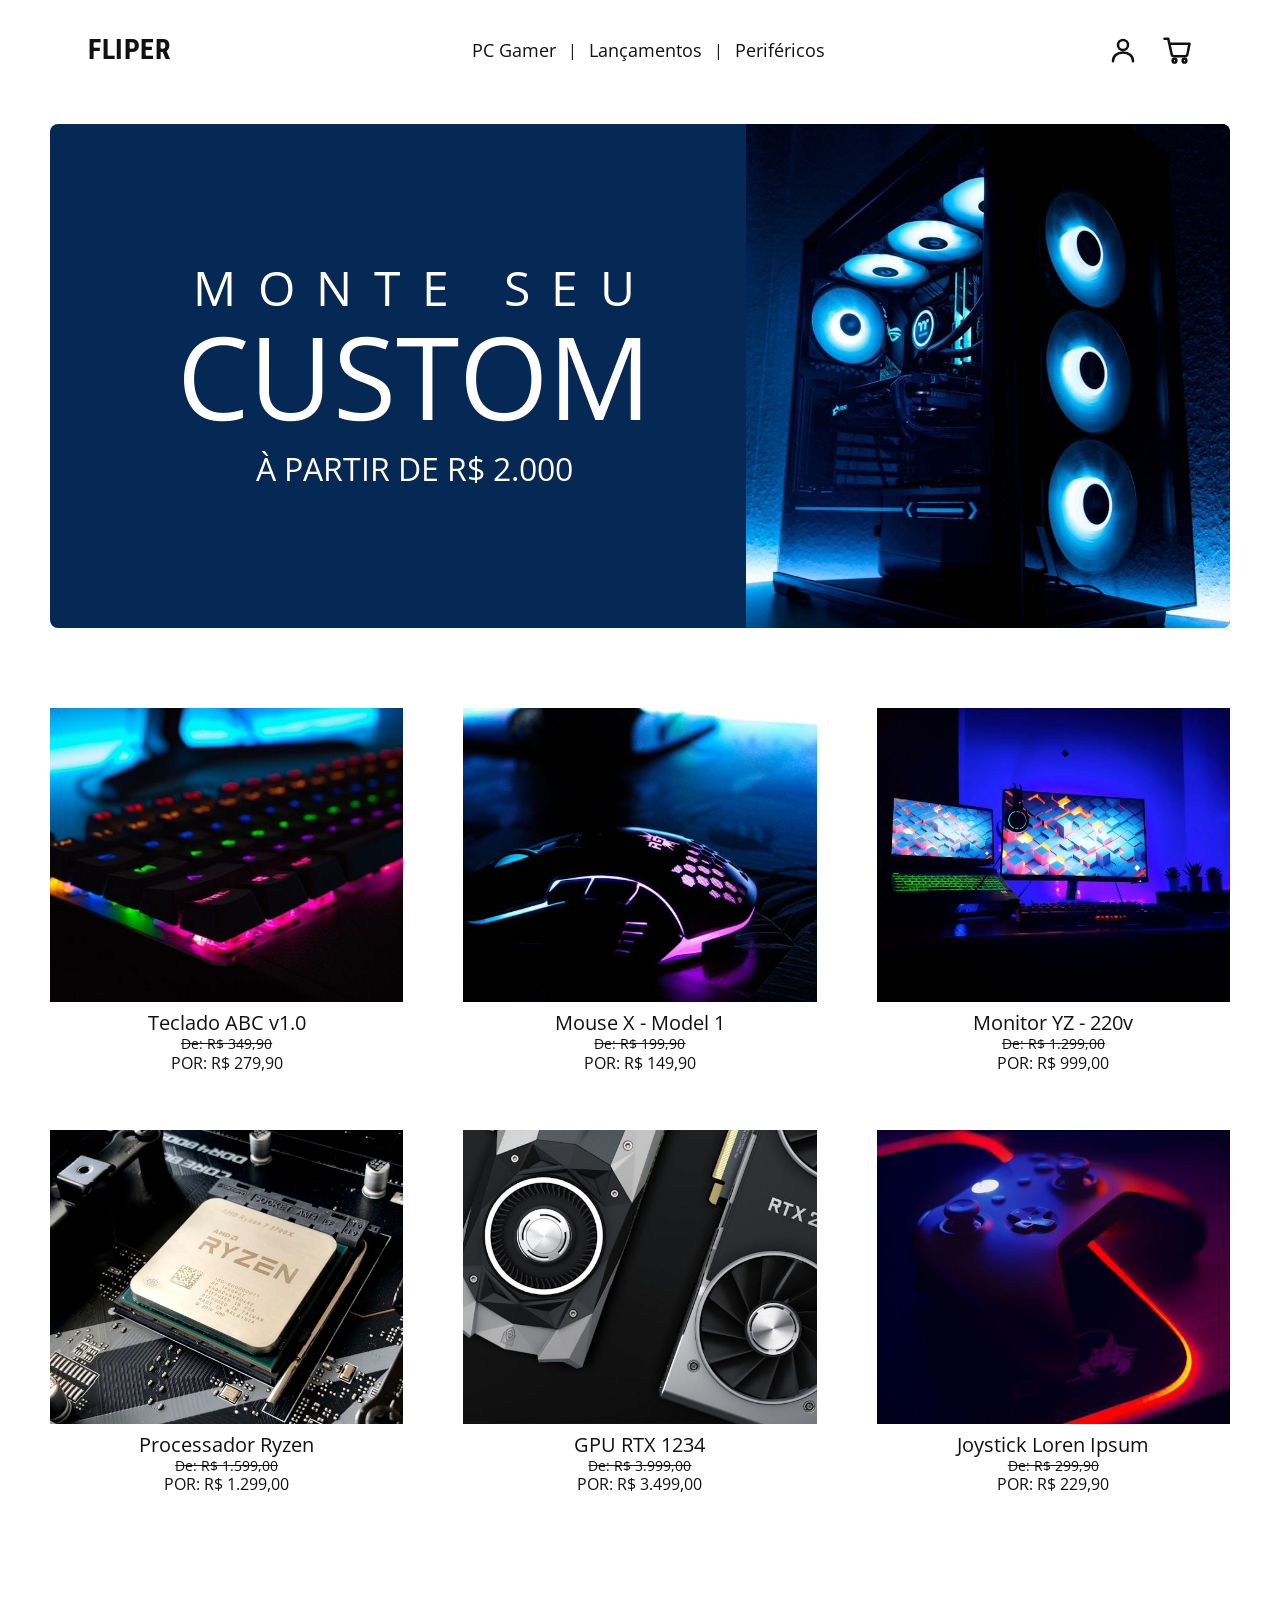
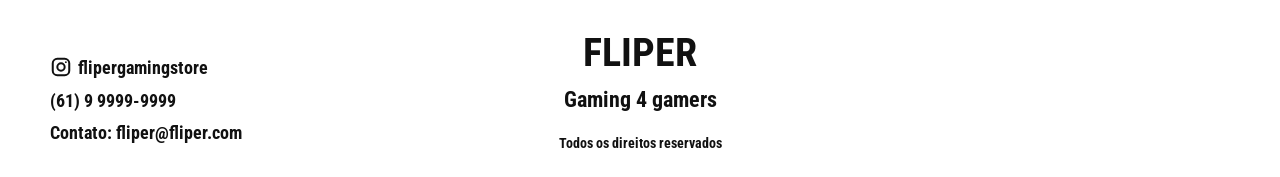
<file: index.html>
<!DOCTYPE html>
<html lang="pt-br">
<head>
  <meta charset="UTF-8">
  <meta name="viewport" content="width=device-width, initial-scale=1.0">
  <title>FLIPER - Gaming 4 gamers</title>

  <!-- Fontes (Google Fonts) -->
  <link rel="preconnect" href="https://fonts.googleapis.com">
  <link rel="preconnect" href="https://fonts.gstatic.com" crossorigin>
  <link href="https://fonts.googleapis.com/css2?family=Open+Sans:wght@400;600&family=Roboto+Condensed:wght@400;700&display=swap" rel="stylesheet">

  <!-- Bootstrap CSS -->
  <link href="https://cdn.jsdelivr.net/npm/bootstrap@5.2.2/dist/css/bootstrap.min.css" rel="stylesheet"
    integrity="sha384-Zenh87qX5JnK2Jl0vWa8Ck2rdkQ2Bzep5IDxbcnCeuOxjzrPF/et3URy9Bv1WTRi" crossorigin="anonymous">

  <!-- CSS local -->
  <link rel="stylesheet" href="css/estilo.css">
</head>
<body>

  <!-- ================= CABEÇALHO / MENU ================= -->
  <header>
    <nav class="navbar navbar-expand-lg">
      <div class="container-fluid">

        <a class="navbar-brand logo" href="index.html">FLIPER</a>

        <!-- Ícones: usuário (login) e carrinho -->
        <div class="icones order-lg-3">
          <a href="login.html" aria-label="Entrar na minha conta" title="Entrar">
            <svg viewBox="0 0 24 24" fill="none" stroke="currentColor" stroke-width="2"
              stroke-linecap="round" stroke-linejoin="round" aria-hidden="true">
              <circle cx="12" cy="8" r="4"></circle>
              <path d="M4 21c0-4.4 3.6-7 8-7s8 2.6 8 7"></path>
            </svg>
          </a>
          <button type="button" onclick="verCarrinho()" aria-label="Ver carrinho" title="Carrinho">
            <svg viewBox="0 0 24 24" fill="none" stroke="currentColor" stroke-width="2"
              stroke-linecap="round" stroke-linejoin="round" aria-hidden="true">
              <path d="M2 3h3l2.7 12.4a2 2 0 0 0 2 1.6h8.6a2 2 0 0 0 2-1.5L22 7H6"></path>
              <circle cx="10" cy="20.5" r="1.5"></circle>
              <circle cx="18" cy="20.5" r="1.5"></circle>
            </svg>
            <span id="contador-carrinho" hidden>0</span>
          </button>
        </div>

        <button class="navbar-toggler" type="button" data-bs-toggle="collapse"
          data-bs-target="#menuPrincipal" aria-controls="menuPrincipal"
          aria-expanded="false" aria-label="Abrir menu">
          <span class="navbar-toggler-icon"></span>
        </button>

        <div class="collapse navbar-collapse order-lg-2" id="menuPrincipal">
          <ul class="navbar-nav">
            <li class="nav-item"><a class="nav-link" href="#section-banner">PC Gamer</a></li>
            <li class="nav-item"><a class="nav-link" href="#section-produtos">Lançamentos</a></li>
            <li class="nav-item"><a class="nav-link" href="#section-produtos">Periféricos</a></li>
          </ul>
        </div>

      </div>
    </nav>
  </header>

  <main>

    <!-- ================= BANNER (destaque) ================= -->
    <section id="section-banner" aria-label="Destaque: monte seu PC custom">
      <div class="banner">
        <div class="banner-texto">
          <h2 class="chamada">Monte seu</h2>
          <p class="destaque">Custom</p>
          <p class="preco-inicial">À partir de R$ 2.000</p>
        </div>
        <div class="banner-imagem">
          <img src="img/banner-pc.jpg" alt="Gabinete gamer com fans iluminados em azul">
        </div>
      </div>
    </section>

    <!-- ================= PRODUTOS (galeria) ================= -->
    <section id="section-produtos" aria-label="Produtos em destaque">
      <div class="row">

        <div class="col-12 col-md-6 col-lg-4">
          <article class="produto">
            <figure>
              <div class="foto">
                <img src="img/teclado.jpg" alt="Teclado mecânico com iluminação RGB">
                <button type="button" class="btn btn-adicionar" onclick="adicionarAoCarrinho('Teclado ABC v1.0')">Adicionar ao carrinho</button>
              </div>
              <figcaption>
                <span class="nome">Teclado ABC v1.0</span>
                <del class="de">De: R$ 349,90</del>
                <span class="por">POR: R$ 279,90</span>
              </figcaption>
            </figure>
          </article>
        </div>

        <div class="col-12 col-md-6 col-lg-4">
          <article class="produto">
            <figure>
              <div class="foto">
                <img src="img/mouse.jpg" alt="Mouse gamer com iluminação roxa">
                <button type="button" class="btn btn-adicionar" onclick="adicionarAoCarrinho('Mouse X - Model 1')">Adicionar ao carrinho</button>
              </div>
              <figcaption>
                <span class="nome">Mouse X - Model 1</span>
                <del class="de">De: R$ 199,90</del>
                <span class="por">POR: R$ 149,90</span>
              </figcaption>
            </figure>
          </article>
        </div>

        <div class="col-12 col-md-6 col-lg-4">
          <article class="produto">
            <figure>
              <div class="foto">
                <img src="img/monitor.jpg" alt="Setup gamer com dois monitores">
                <button type="button" class="btn btn-adicionar" onclick="adicionarAoCarrinho('Monitor YZ - 220v')">Adicionar ao carrinho</button>
              </div>
              <figcaption>
                <span class="nome">Monitor YZ - 220v</span>
                <del class="de">De: R$ 1.299,00</del>
                <span class="por">POR: R$ 999,00</span>
              </figcaption>
            </figure>
          </article>
        </div>

        <div class="col-12 col-md-6 col-lg-4">
          <article class="produto">
            <figure>
              <div class="foto">
                <img src="img/processador.jpg" alt="Processador Ryzen instalado na placa-mãe">
                <button type="button" class="btn btn-adicionar" onclick="adicionarAoCarrinho('Processador Ryzen')">Adicionar ao carrinho</button>
              </div>
              <figcaption>
                <span class="nome">Processador Ryzen</span>
                <del class="de">De: R$ 1.599,00</del>
                <span class="por">POR: R$ 1.299,00</span>
              </figcaption>
            </figure>
          </article>
        </div>

        <div class="col-12 col-md-6 col-lg-4">
          <article class="produto">
            <figure>
              <div class="foto">
                <img src="img/gpu.jpg" alt="Placas de vídeo RTX">
                <button type="button" class="btn btn-adicionar" onclick="adicionarAoCarrinho('GPU RTX 1234')">Adicionar ao carrinho</button>
              </div>
              <figcaption>
                <span class="nome">GPU RTX 1234</span>
                <del class="de">De: R$ 3.999,00</del>
                <span class="por">POR: R$ 3.499,00</span>
              </figcaption>
            </figure>
          </article>
        </div>

        <div class="col-12 col-md-6 col-lg-4">
          <article class="produto">
            <figure>
              <div class="foto">
                <img src="img/joystick.jpg" alt="Controle de videogame com luz vermelha">
                <button type="button" class="btn btn-adicionar" onclick="adicionarAoCarrinho('Joystick Loren Ipsum')">Adicionar ao carrinho</button>
              </div>
              <figcaption>
                <span class="nome">Joystick Loren Ipsum</span>
                <del class="de">De: R$ 299,90</del>
                <span class="por">POR: R$ 229,90</span>
              </figcaption>
            </figure>
          </article>
        </div>

      </div>
    </section>

  </main>

  <!-- ================= RODAPÉ ================= -->
  <footer>
    <div class="contato">
      <p>
        <a href="https://www.instagram.com/flipergamingstore" target="_blank" rel="noopener">
          <svg viewBox="0 0 24 24" fill="none" stroke="currentColor" stroke-width="2.2" aria-hidden="true">
            <rect x="3" y="3" width="18" height="18" rx="5"></rect>
            <circle cx="12" cy="12" r="4"></circle>
            <circle cx="17.3" cy="6.7" r="1" fill="currentColor" stroke="none"></circle>
          </svg>flipergamingstore
        </a>
      </p>
      <p><a href="tel:+5561999999999">(61) 9 9999-9999</a></p>
      <p>Contato: <a href="mailto:fliper@fliper.com">fliper@fliper.com</a></p>
    </div>

    <div class="marca">
      <p class="logo-rodape">FLIPER</p>
      <p class="slogan">Gaming 4 gamers</p>
      <p class="direitos">Todos os direitos reservados</p>
    </div>
  </footer>

  <!-- Botão voltar ao topo (aparece depois de rolar a página) -->
  <button id="voltar-topo" type="button" class="btn btn-outline-primary" onclick="topo()">&uarr; Voltar ao topo</button>

  <!-- Aviso (toast) de produto adicionado -->
  <div class="toast-container position-fixed bottom-0 start-0 p-3">
    <div id="aviso-carrinho" class="toast" role="status" aria-live="polite" aria-atomic="true">
      <div class="toast-body" id="aviso-texto"></div>
    </div>
  </div>

  <!-- Scripts -->
  <script src="https://cdn.jsdelivr.net/npm/bootstrap@5.2.2/dist/js/bootstrap.bundle.min.js"
    integrity="sha384-OERcA2EqjJCMA+/3y+gxIOqMEjwtxJY7qPCqsdltbNJuaOe923+mo//f6V8Qbsw3"
    crossorigin="anonymous"></script>
  <script src="js/script.js"></script>

</body>
</html>
</file>
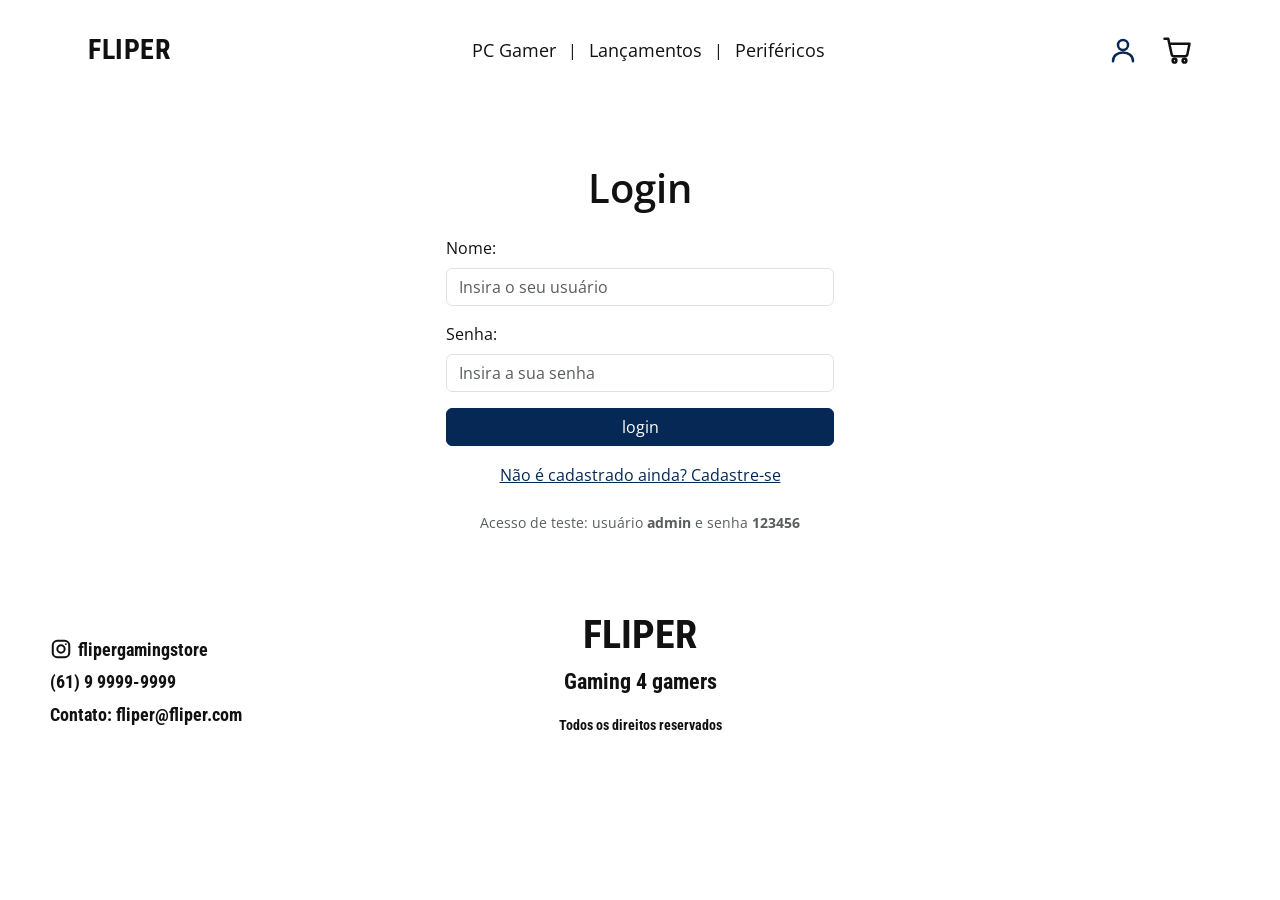
<file: login.html>
<!DOCTYPE html>
<html lang="pt-br">
<head>
  <meta charset="UTF-8">
  <meta name="viewport" content="width=device-width, initial-scale=1.0">
  <title>FLIPER - Login</title>

  <!-- Fontes (Google Fonts) -->
  <link rel="preconnect" href="https://fonts.googleapis.com">
  <link rel="preconnect" href="https://fonts.gstatic.com" crossorigin>
  <link href="https://fonts.googleapis.com/css2?family=Open+Sans:wght@400;600&family=Roboto+Condensed:wght@400;700&display=swap" rel="stylesheet">

  <!-- Bootstrap CSS -->
  <link href="https://cdn.jsdelivr.net/npm/bootstrap@5.2.2/dist/css/bootstrap.min.css" rel="stylesheet"
    integrity="sha384-Zenh87qX5JnK2Jl0vWa8Ck2rdkQ2Bzep5IDxbcnCeuOxjzrPF/et3URy9Bv1WTRi" crossorigin="anonymous">

  <!-- CSS -->
  <link rel="stylesheet" href="css/estilo.css">
</head>
<body>

  <!-- menu e cabeçalho -->
  <header>
    <nav class="navbar navbar-expand-lg">
      <div class="container-fluid">

        <a class="navbar-brand logo" href="index.html">FLIPER</a>

        <div class="icones order-lg-3">
          <a href="login.html" class="ativo" aria-label="Entrar na minha conta" title="Entrar">
            <svg viewBox="0 0 24 24" fill="none" stroke="currentColor" stroke-width="2"
              stroke-linecap="round" stroke-linejoin="round" aria-hidden="true">
              <circle cx="12" cy="8" r="4"></circle>
              <path d="M4 21c0-4.4 3.6-7 8-7s8 2.6 8 7"></path>
            </svg>
          </a>
          <a href="index.html" aria-label="Voltar para a loja" title="Carrinho">
            <svg viewBox="0 0 24 24" fill="none" stroke="currentColor" stroke-width="2"
              stroke-linecap="round" stroke-linejoin="round" aria-hidden="true">
              <path d="M2 3h3l2.7 12.4a2 2 0 0 0 2 1.6h8.6a2 2 0 0 0 2-1.5L22 7H6"></path>
              <circle cx="10" cy="20.5" r="1.5"></circle>
              <circle cx="18" cy="20.5" r="1.5"></circle>
            </svg>
          </a>
        </div>

        <button class="navbar-toggler" type="button" data-bs-toggle="collapse"
          data-bs-target="#menuPrincipal" aria-controls="menuPrincipal"
          aria-expanded="false" aria-label="Abrir menu">
          <span class="navbar-toggler-icon"></span>
        </button>

        <div class="collapse navbar-collapse order-lg-2" id="menuPrincipal">
          <ul class="navbar-nav">
            <li class="nav-item"><a class="nav-link" href="index.html#section-banner">PC Gamer</a></li>
            <li class="nav-item"><a class="nav-link" href="index.html#section-produtos">Lançamentos</a></li>
            <li class="nav-item"><a class="nav-link" href="index.html#section-produtos">Periféricos</a></li>
          </ul>
        </div>

      </div>
    </nav>
  </header>

  <main>

    <!-- formulário de login -->
    <section id="section-login">
      <h1>Login</h1>

      <div class="mb-3">
        <label for="usuario" class="form-label">Nome:</label>
        <input type="text" name="usuario" id="usuario" class="form-control" placeholder="Insira o seu usuário">
      </div>

      <div class="mb-3">
        <label for="senha" class="form-label">Senha:</label>
        <input type="password" id="senha" class="form-control" placeholder="Insira a sua senha">
      </div>

      <input type="button" value="login" class="btn btn-fliper" id="bt-login" onclick="login()">

      <div id="botao-cadastrar">
        <button type="button">Não é cadastrado ainda? Cadastre-se</button>
      </div>

      <p class="text-center text-muted small mt-4">Acesso de teste: usuário <strong>admin</strong> e senha <strong>123456</strong></p>
    </section>

    <!-- Formulário de cadastro -->
    <section id="section-cadastro">
      <div id="form-cadastrar">
        <h2>Criar minha conta</h2>
        <p>Informe os seus dados abaixo para criar sua conta.</p>

        <div class="mb-3">
          <label for="novo-usuario" class="form-label">Usuário:</label>
          <input type="text" id="novo-usuario" class="form-control" placeholder="ex. nome de usuário">
        </div>

        <div class="mb-3">
          <label for="novo-email" class="form-label">E-mail:</label>
          <input type="email" id="novo-email" class="form-control" placeholder="seu@email.com.br">
        </div>

        <div class="mb-3">
          <label for="nova-senha" class="form-label">Senha:</label>
          <input type="password" id="nova-senha" class="form-control" placeholder="mínimo de 6 caracteres">
        </div>

        <input type="button" value="Cadastrar" class="btn btn-fliper" id="bt-cadastrar" onclick="cadastro()">

        <div class="text-center mt-3">
          <button type="button" id="voltar-login">Já tenho conta. Voltar ao login</button>
        </div>
      </div>
    </section>

  </main>

  <!-- Rodapé -->
  <footer>
    <div class="contato">
      <p>
        <a href="https://www.instagram.com/flipergamingstore" target="_blank" rel="noopener">
          <svg viewBox="0 0 24 24" fill="none" stroke="currentColor" stroke-width="2.2" aria-hidden="true">
            <rect x="3" y="3" width="18" height="18" rx="5"></rect>
            <circle cx="12" cy="12" r="4"></circle>
            <circle cx="17.3" cy="6.7" r="1" fill="currentColor" stroke="none"></circle>
          </svg>flipergamingstore
        </a>
      </p>
      <p><a href="tel:+5561999999999">(61) 9 9999-9999</a></p>
      <p>Contato: <a href="mailto:fliper@fliper.com">fliper@fliper.com</a></p>
    </div>

    <div class="marca">
      <p class="logo-rodape">FLIPER</p>
      <p class="slogan">Gaming 4 gamers</p>
      <p class="direitos">Todos os direitos reservados</p>
    </div>
  </footer>

  <button id="voltar-topo" type="button" class="btn btn-outline-primary" onclick="topo()">&uarr; Voltar ao topo</button>

  <!-- Scripts JS e jQuery -->
  <script src="https://cdn.jsdelivr.net/npm/bootstrap@5.2.2/dist/js/bootstrap.bundle.min.js"
    integrity="sha384-OERcA2EqjJCMA+/3y+gxIOqMEjwtxJY7qPCqsdltbNJuaOe923+mo//f6V8Qbsw3"
    crossorigin="anonymous"></script>
  <script src="js/script.js"></script>
  <script src="https://code.jquery.com/jquery-3.6.1.js"
    integrity="sha256-3zlB5s2uwoUzrXK3BT7AX3FyvojsraNFxCc2vC/7pNI=" crossorigin="anonymous"></script>
  <script src="js/jquery-script.js"></script>

</body>
</html>
</file>
<file: css/estilo.css>
:root {
  --azul: #052854;
  --preto: #111111;
  --branco: #ffffff;
  --cinza: #6c757d;
  --vermelho: #c82828;
  --largura-conteudo: 1212px;
}

body {
  font-family: "Open Sans", Arial, Helvetica, sans-serif;
  color: var(--preto);
  background-color: var(--branco);
}

header {
  background-color: var(--branco);
}

header .navbar {
  padding: 1.5rem 0;
}

header .navbar > .container-fluid {
  padding-left: 1.5rem;
  padding-right: 1.5rem;
}

.logo {
  font-family: "Roboto Condensed", Arial, sans-serif;
  font-weight: 700;
  font-size: 1.75rem;
  color: var(--preto);
  text-decoration: none;
  letter-spacing: 0.5px;
}

.logo:hover {
  color: var(--preto);
}

header .nav-link {
  color: var(--preto);
  font-size: 1.1rem;
  padding: 0.5rem 0.4rem;
}

header .nav-link:hover,
header .nav-link.active {
  color: var(--azul);
  font-weight: 600;
}

/* Ícones de usuário e carrinho */
.icones {
  display: flex;
  align-items: center;
  gap: 1.5rem;
  margin-left: auto;
  margin-right: 1rem;
}

.icones a,
.icones button {
  position: relative;
  display: inline-flex;
  padding: 0;
  border: 0;
  background: none;
  color: var(--preto);
}

.icones a:hover,
.icones button:hover,
.icones a.ativo {
  color: var(--azul);
}

.icones svg {
  width: 30px;
  height: 30px;
}

#contador-carrinho {
  position: absolute;
  top: -8px;
  right: -10px;
  min-width: 20px;
  height: 20px;
  padding: 0 5px;
  border-radius: 10px;
  background-color: var(--azul);
  color: var(--branco);
  font-size: 0.75rem;
  font-weight: 700;
  line-height: 20px;
  text-align: center;
}

#section-banner {
  max-width: var(--largura-conteudo);
  margin: 1.5rem auto 0;
  padding: 0 1rem;
}

.banner {
  display: flex;
  flex-direction: column;
  border-radius: 8px;
  overflow: hidden;
  background-color: var(--azul);
  color: var(--branco);
}

.banner-texto {
  display: flex;
  flex-direction: column;
  align-items: center;
  justify-content: center;
  padding: 2.5rem 1rem;
  text-align: center;
}

.banner-texto .chamada {
  margin: 0;
  font-size: clamp(1.1rem, 3.75vw, 3.4rem);
  font-weight: 400;
  letter-spacing: 0.45em;
  text-transform: uppercase;
  padding-left: 0.45em;
}

.banner-texto .destaque {
  margin: 0;
  font-size: clamp(3rem, 9vw, 8rem);
  font-weight: 400;
  line-height: 1.05;
  text-transform: uppercase;
}

.banner-texto .preco-inicial {
  margin: 0.5rem 0 0;
  font-size: clamp(1rem, 2.5vw, 2.25rem);
  font-weight: 400;
  text-transform: uppercase;
}

.banner-imagem img {
  display: block;
  width: 100%;
  height: 100%;
  min-height: 260px;
  object-fit: cover;
  object-position: center;
}

@media (min-width: 992px) {
  .banner {
    flex-direction: row;
    height: 504px;
  }

  .banner-texto {
    flex: 0 0 59%;
    padding: 0 0 0 2rem;
  }

  .banner-imagem {
    flex: 1 1 41%;
  }
}

#section-produtos {
  max-width: var(--largura-conteudo);
  margin: 5rem auto 0;
  padding: 0 1rem;
}

#section-produtos .row {
  --bs-gutter-x: 3.75rem;
}

.produto {
  position: relative;
  margin: 0 0 3.5rem;
  text-align: center;
}

.produto figure {
  margin: 0;
}

.produto .foto {
  position: relative;
  overflow: hidden;
}

.produto img {
  display: block;
  width: 100%;
  aspect-ratio: 6 / 5;
  object-fit: cover;
  transition: transform 0.3s ease;
}

.produto:hover img {
  transform: scale(1.04);
}

.produto figcaption {
  padding-top: 0.5rem;
}

.produto .nome {
  display: block;
  font-size: 1.25rem;
  line-height: 1.3;
}

.produto .de {
  display: block;
  font-size: 0.85rem;
  line-height: 1.2;
}

.produto .por {
  display: block;
  font-size: 1rem;
  line-height: 1.3;
}

.produto .btn-adicionar {
  position: absolute;
  left: 50%;
  bottom: 12px;
  transform: translateX(-50%);
  background-color: var(--azul);
  border-color: var(--azul);
  color: var(--branco);
  font-size: 0.9rem;
  white-space: nowrap;
}

.produto .btn-adicionar:hover {
  background-color: #031a38;
  border-color: #031a38;
}

@media (hover: hover) {
  .produto .btn-adicionar {
    opacity: 0;
    transition: opacity 0.25s ease;
  }

  .produto:hover .btn-adicionar,
  .produto .btn-adicionar:focus {
    opacity: 1;
  }
}

#section-login,
#section-cadastro {
  max-width: 420px;
  margin: 4rem auto 2rem;
  padding: 0 1rem;
}

#section-login h1,
#section-cadastro h2 {
  text-align: center;
  font-weight: 600;
  margin-bottom: 1.5rem;
}

#section-cadastro p {
  text-align: center;
  color: var(--cinza);
}

#section-login input,
#section-cadastro input {
  width: 100%;
}

.btn-fliper {
  width: 100%;
  background-color: var(--azul);
  border-color: var(--azul);
  color: var(--branco);
}

.btn-fliper:hover {
  background-color: #031a38;
  border-color: #031a38;
  color: var(--branco);
}

#botao-cadastrar {
  margin-top: 1rem;
  text-align: center;
}

#botao-cadastrar button,
#voltar-login {
  color: var(--azul);
  text-decoration: underline;
  background: none;
  border: 0;
}


#form-cadastrar {
  display: none;
}

#section-cadastro {
  margin-top: 0;
}

#voltar-topo {
  position: fixed;
  right: 50px;
  bottom: 20px;
  z-index: 999;
  display: none;
  background-color: var(--branco);
}

footer {
  max-width: var(--largura-conteudo);
  margin: 3rem auto 0;
  padding: 2rem 1rem 1.5rem;
  font-family: "Roboto Condensed", Arial, sans-serif;
  font-weight: 700;
  color: var(--preto);
}

footer .contato p {
  margin: 0 0 0.4rem;
  font-size: 1.1rem;
}

footer .contato a {
  color: var(--preto);
  text-decoration: none;
}

footer .contato a:hover {
  color: var(--azul);
}

footer .contato svg {
  width: 22px;
  height: 22px;
  margin-right: 6px;
  vertical-align: -4px;
}

footer .marca {
  text-align: center;
}

footer .marca .logo-rodape {
  margin: 0;
  font-size: 2.5rem;
  line-height: 1.1;
}

footer .marca .slogan {
  margin: 0.5rem 0 1rem;
  font-size: 1.4rem;
}

footer .marca .direitos {
  margin: 0;
  font-size: 0.85rem;
}

@media (max-width: 991.98px) {
  /* Menu recolhido: itens em coluna, sem o separador "|" */
  header .navbar-nav {
    padding-top: 1rem;
    text-align: center;
  }

  header .nav-item + .nav-item::before {
    display: none;
  }
}

@media (max-width: 768px) {
  #section-produtos {
    margin-top: 3rem;
  }

  footer {
    text-align: center;
  }

  footer .marca {
    margin-top: 1.5rem;
  }

  #voltar-topo {
    right: 15px;
  }
}

@media (min-width: 992px) {
  header .navbar > .container-fluid {
    padding-left: 5.5rem;
    padding-right: 5.5rem;
  }

  header .navbar-brand {
    flex: 1 1 0;
  }

  header .navbar-collapse {
    flex-grow: 0;
  }

  .icones {
    flex: 1 1 0;
    justify-content: flex-end;
    margin-right: 0;
  }

  header .nav-item {
    display: flex;
    align-items: center;
  }

  header .nav-item + .nav-item::before {
    content: "|";
    margin: 0 0.25rem;
  }

  header .navbar-nav {
    align-items: center;
  }

  footer {
    display: grid;
    grid-template-columns: 1fr auto 1fr;
    align-items: end;
    gap: 1rem;
  }
}
</file>
